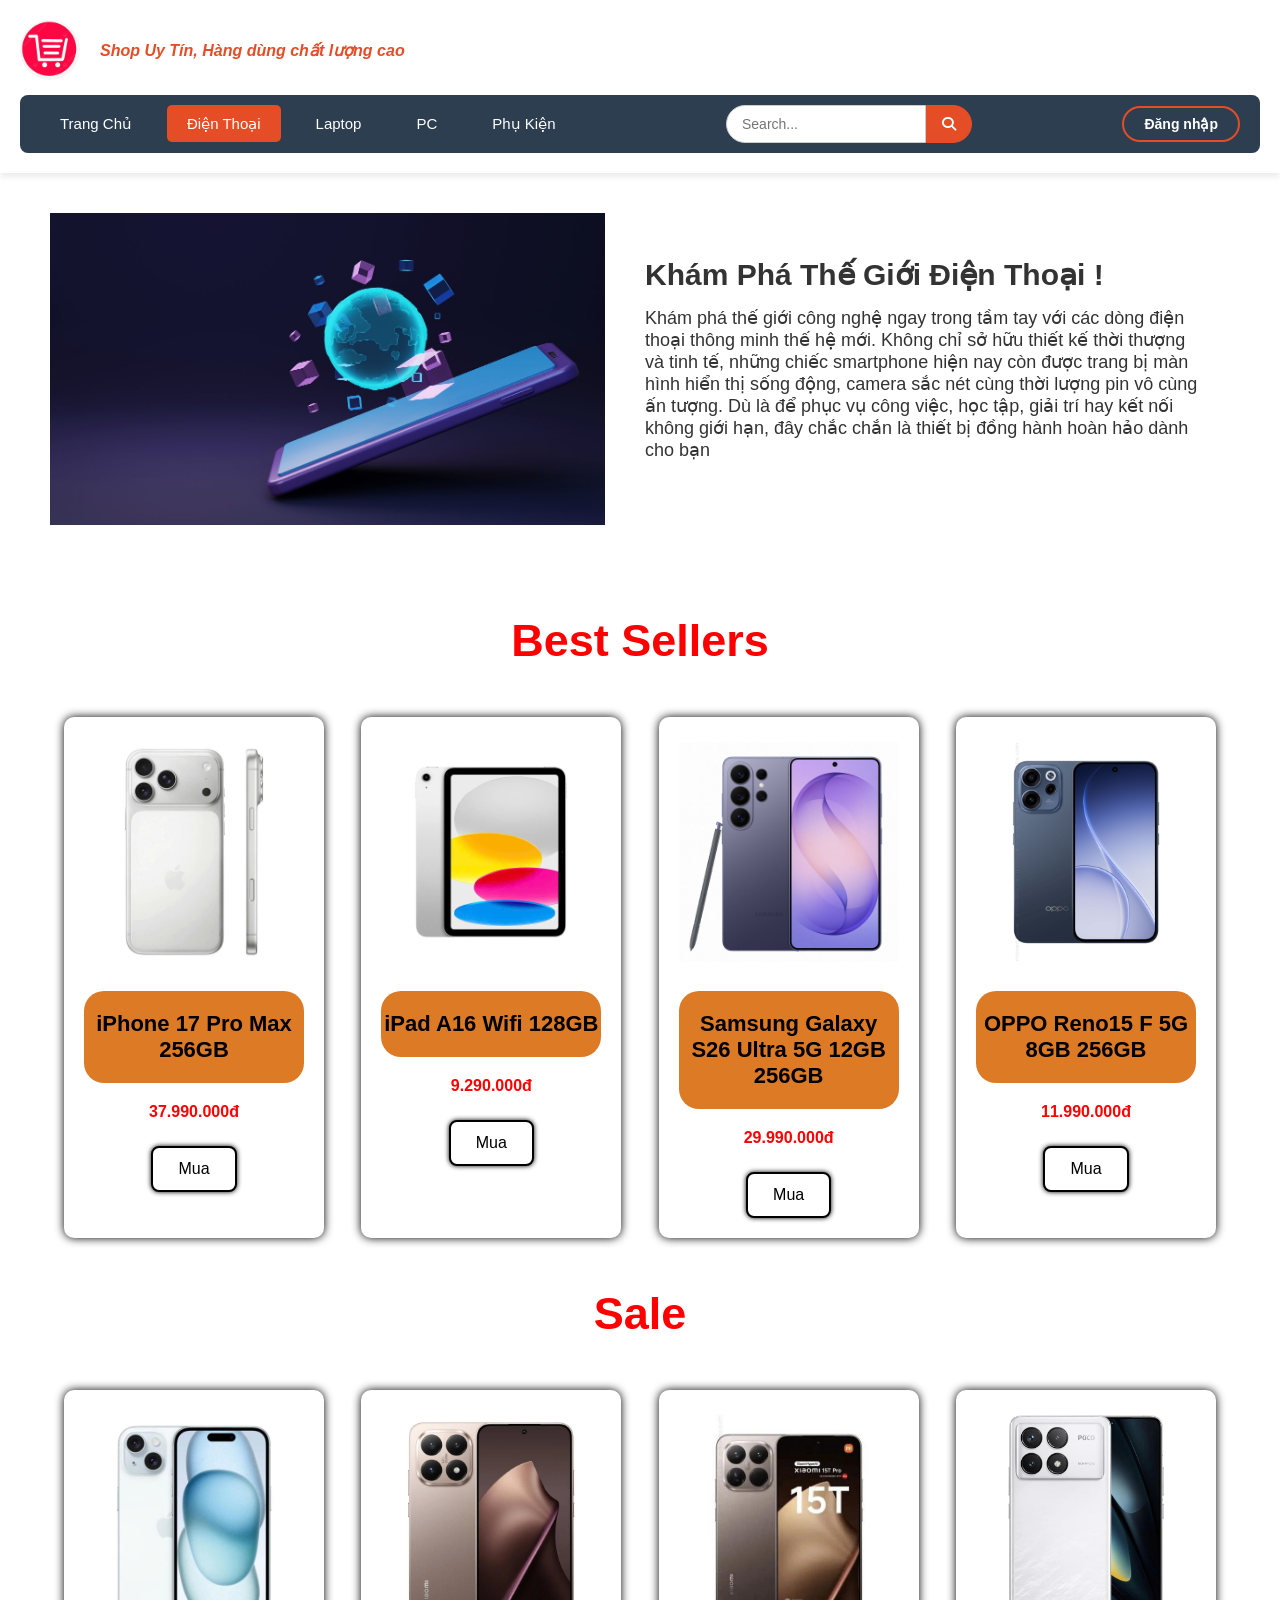
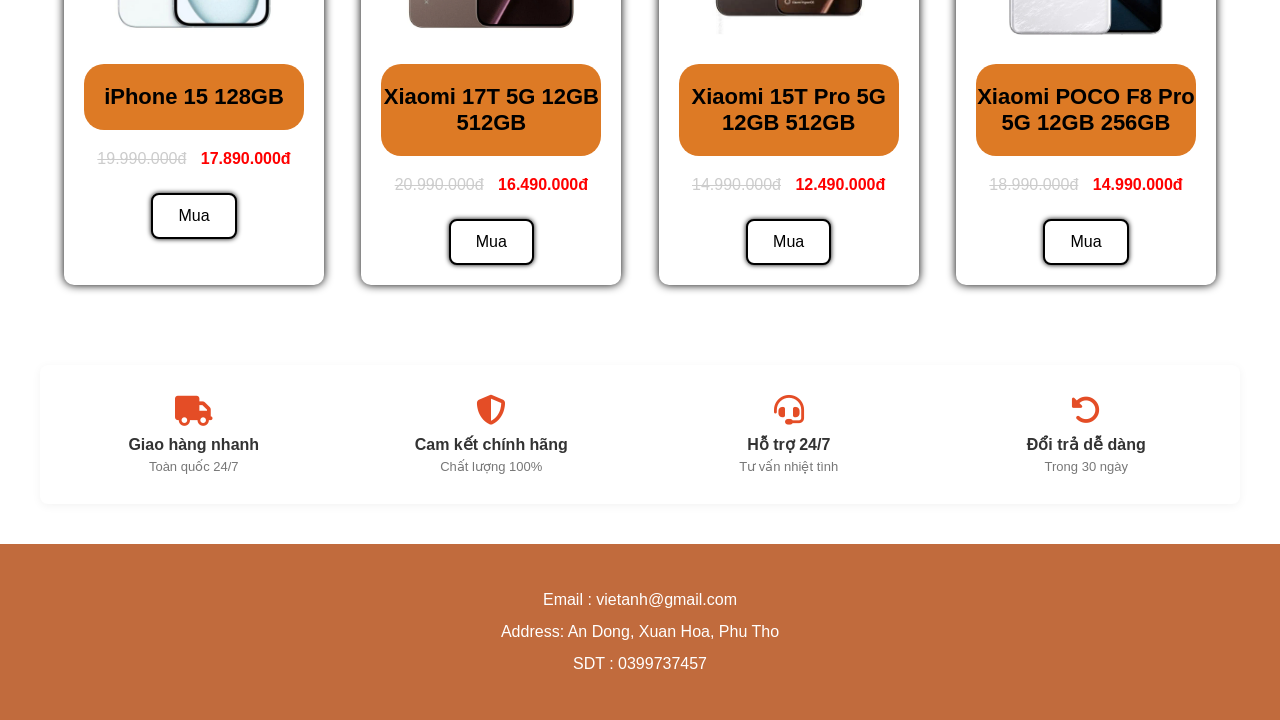
<file: dienthoai.html>
<!DOCTYPE html>
<html lang="en">
<head>
    <meta charset="UTF-8">
    <meta name="viewport" content="width=device-width, initial-scale=1.0">
    <title>Điện Thoại</title>

    <link rel="stylesheet" href="./CSS/dienthoai.css">
    <link rel="stylesheet" href="https://cdnjs.cloudflare.com/ajax/libs/font-awesome/6.5.1/css/all.min.css">
</head>

<body>

    <header class="header">
        <div class="logo">
            <img src="./IMAGE/logo.jpg" alt="Logo">
            <p class="slogan">Shop Uy Tín, Hàng dùng chất lượng cao</p>
        </div>

        <nav class="nav">
            <ul class="menu">
                <li><a href="./index.html">Trang Chủ</a></li>
                <li class="active"><a href="./dienthoai.html">Điện Thoại</a></li>
                <li><a href="./laptop.html">Laptop</a></li>
                <li><a href="./pc.html">PC</a></li>
                <li><a href="./phukiem.html">Phụ Kiện</a></li>
            </ul>
            
            <div class="timkiem">
                <input type="text" placeholder="Search...">
                <button type="button"><i class="fa-solid fa-magnifying-glass"></i></button>
            </div>
            <a href="./DangNhap.html" class="login">Đăng nhập</a>
            </div>
        </nav>
    </header>

    <section class="banner">

         <div class="anh">
            <img src = "./IMAGE/img_dt/bannerdt.jpg">
        </div>

        <div class="gioithieu">
            <h3>Khám Phá Thế Giới Điện Thoại !</h3>
            <p>Khám phá thế giới công nghệ ngay trong tầm tay với các dòng điện thoại thông minh thế hệ mới. Không chỉ sở hữu thiết kế thời thượng và tinh tế, những chiếc smartphone hiện nay còn được trang bị màn hình hiển thị sống động, camera sắc nét cùng thời lượng pin vô cùng ấn tượng. Dù là để phục vụ công việc, học tập, giải trí hay kết nối không giới hạn, đây chắc chắn là thiết bị đồng hành hoàn hảo dành cho bạn</p>
        </div>  
    </section>

<h1 class="tieude">Best Sellers</h1>
    <section class="bestseller">
        <div class="the">
            <img src="./IMAGE/img_dt/iphone17.jpg" alt="iPhone 17 Pro Max 256GB">
            <h3>iPhone 17 Pro Max 256GB</h3>
            <p>
                <span class="giamoi">37.990.000đ</span>
            </p>
            <button>Mua</button>
        </div>

        <div class="the">
            <img src="./IMAGE/img_dt/ipada16.jpg" alt="iPad A16 Wifi 128GB">
            <h3>iPad A16 Wifi 128GB</h3>
            <p>
                <span class="giamoi">9.290.000đ</span>
            </p>
            <button>Mua</button>
        </div>

        <div class="the">
            <img src="./IMAGE/img_dt/samsung.jpg" alt="Samsung Galaxy S26 Ultra">
            <h3>Samsung Galaxy S26 Ultra 5G 12GB 256GB</h3>
            <p>
                <span class="giamoi">29.990.000đ</span>
            </p>
            <button>Mua</button>
        </div>

        <div class="the">
            <img src="./IMAGE/img_dt/oppo.jpg" alt="OPPO Reno15 F 5G 8GB 256GB">
            <h3>OPPO Reno15 F 5G 8GB 256GB</h3>
            <p>
                <span class="giamoi">11.990.000đ</span>
            </p>
            <button>Mua</button>
        </div>
    </section>

<h1 class="tieude">Sale</h1>
    <section class="sanpham">
        <div class="the">
            <img src="./IMAGE/img_dt/ip15.jpg" alt="iPhone 15 128GB">
            <h3>iPhone 15 128GB</h3>
            <p>
                <del class="giacu">19.990.000đ</del>
                <span class="giamoi">17.890.000đ</span>
            </p>

            <button>Mua</button>

        </div>
        <div class="the">
            <img src="./IMAGE/img_dt/xiaomi.jpg" alt="Xiaomi 17T 5G 12GB 512GB">
            <h3>Xiaomi 17T 5G 12GB 512GB</h3>
            <p>
                <del class="giacu">20.990.000đ</del>
                <span class="giamoi">16.490.000đ</span>
            </p>
            <button>Mua</button>
        </div>
        <div class="the">
            <img src="./IMAGE/img_dt/xiaomi15t.jpg" alt="Xiaomi 15T Pro 5G 12GB 512GB">
            <h3>Xiaomi 15T Pro 5G 12GB 512GB</h3>
            <p>
                <del class="giacu">14.990.000đ</del>
                <span class="giamoi">12.490.000đ</span>
            </p>
            <button>Mua</button>
        </div>
        <div class="the">
            <img src="./IMAGE/img_dt/poco.jpg" alt="Xiaomi POCO F8 Pro 5G 12GB 256GB">
            <h3>Xiaomi POCO F8 Pro 5G 12GB 256GB</h3>
            <p>
                <del class="giacu">18.990.000đ</del>
                <span class="giamoi">14.990.000đ</span>
            </p>
            <button>Mua</button>
        </div>
    </section>
    
    <section class="dichvu">
        <div class="cacdichvu">
            <div class="hotro">
                <i class="fa-solid fa-truck"></i>
                <h3>Giao hàng nhanh</h3>
                <p>Toàn quốc 24/7</p>
            </div>
            <div class="hotro">
                <i class="fa-solid fa-shield-halved"></i>
                <h3>Cam kết chính hãng</h3>
                <p>Chất lượng 100%</p>
            </div>
            <div class="hotro">
                <i class="fa-solid fa-headset"></i>
                <h3>Hỗ trợ 24/7</h3>
                <p>Tư vấn nhiệt tình</p>
            </div>
            <div class="hotro">
                <i class="fa-solid fa-rotate-left"></i>
                <h3>Đổi trả dễ dàng</h3>
                <p>Trong 30 ngày</p>
            </div>
        </div>
    </section>

    <footer>
        <p>Email : vietanh@gmail.com</p>
        <p>Address: An Dong, Xuan Hoa, Phu Tho</p>
        <p>SDT : 0399737457</p>
    </footer>
</body>
</html>
</file>
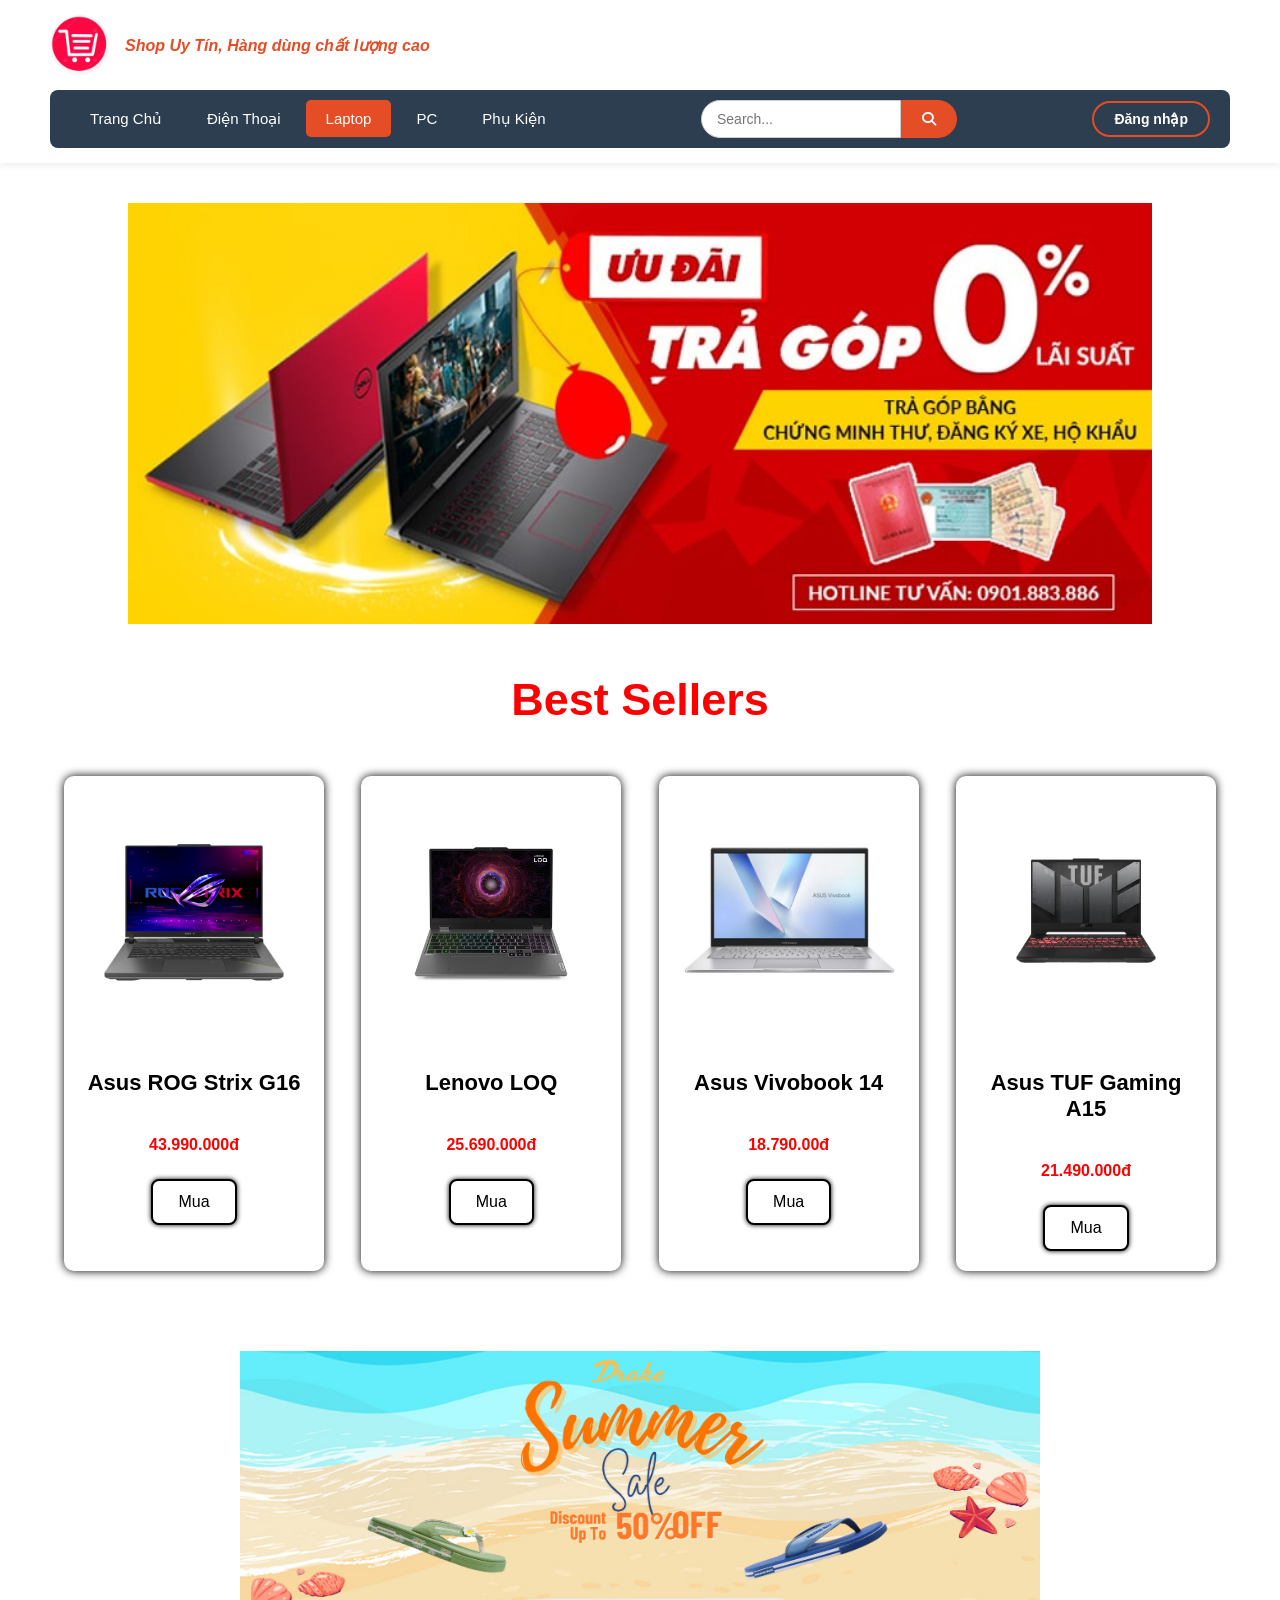
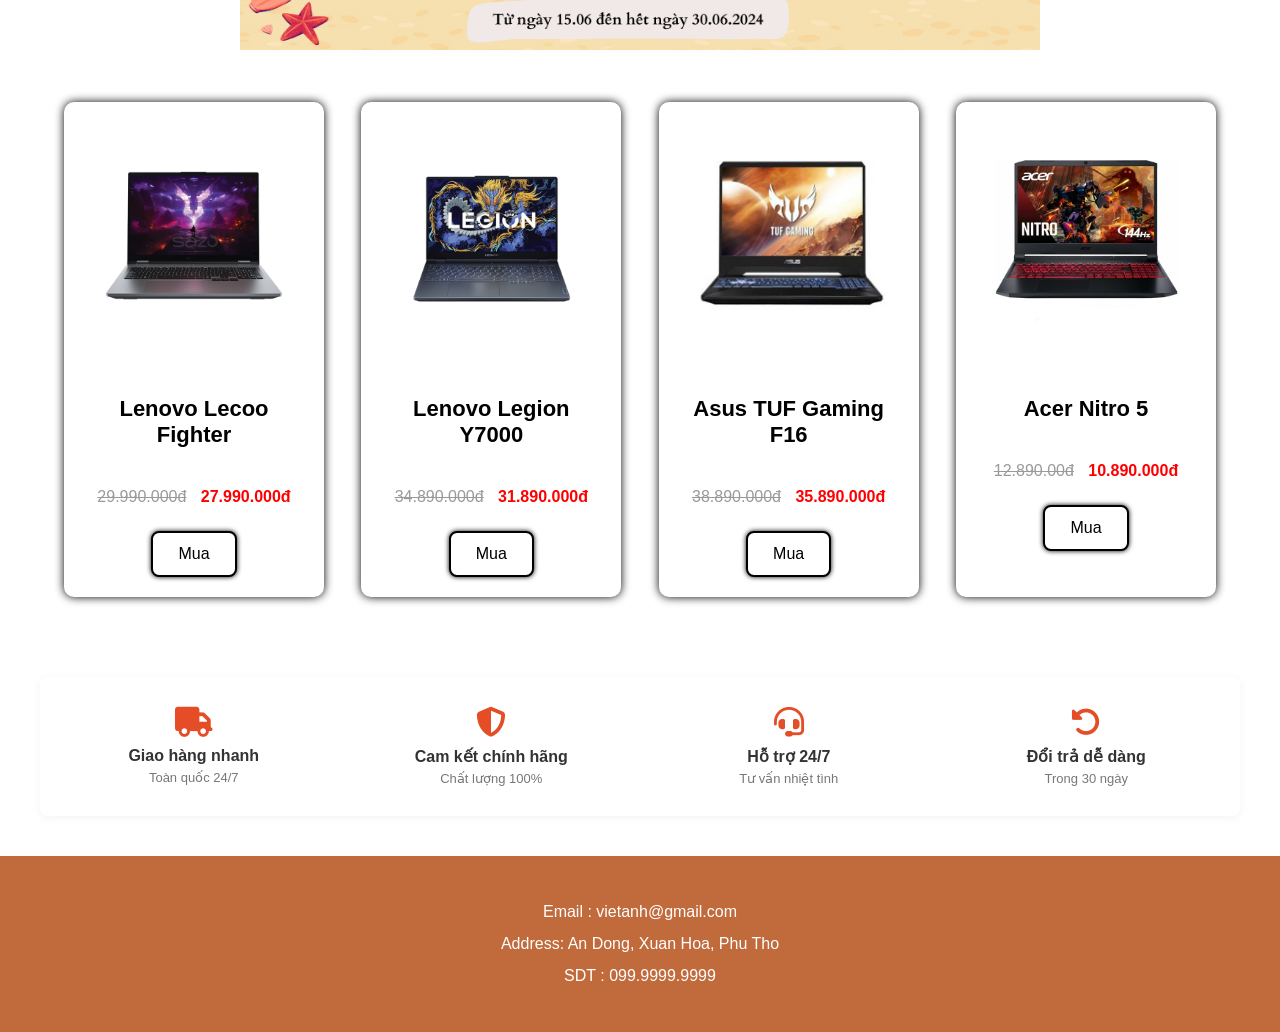
<file: laptop.html>
<!DOCTYPE html>
<html lang="en">
<head>
    <meta charset="UTF-8">
    <meta name="viewport" content="width=device-width, initial-scale=1.0">
    <title>Laptop</title>

    <link rel="stylesheet" href="./CSS/laptop.css">
    <link rel="stylesheet" href="https://cdnjs.cloudflare.com/ajax/libs/font-awesome/6.5.1/css/all.min.css">
</head>

<body>
    <header class="section-container">
        <div class="logo-area">
            <img src="./IMAGE/logo.jpg" alt="Logo">
            <p class="slogan">Shop Uy Tín, Hàng dùng chất lượng cao</p>
        </div>

        <nav class="nav-bar">
            <ul class="menu">
                <li><a href="./index.html">Trang Chủ</a></li>
                <li><a href="./dienthoai.html">Điện Thoại</a></li>
                <li class="active"><a href="./laptop.html">Laptop</a></li>
                <li><a href="./pc.html">PC</a></li>
                <li><a href="./phukiem.html">Phụ Kiện</a></li>
            </ul>
            
            <div class="search-box">
                <input type="text" placeholder="Search...">
                <button type="button"><i class="fa-solid fa-magnifying-glass"></i></button>
            </div>
            <a href="./DangNhap.html" class="login-btn">Đăng nhập</a>
            </div>
        </nav>
    </header>

    <section class="banner">
        <img src="./IMAGE/images/banner2.jpg" alt="banner">
    </section>
<h1 class="title">Best Sellers</h1>
    <section class="bestseller">
        <div class="card">
            <img src="./IMAGE/images/strix.png" alt="ASUS ROG STRIX G17">
            <h3>Asus ROG Strix G16</h3>
            <p>
                <span class="newprice">43.990.000đ</span>
            </p>
            <button>Mua</button>
        </div>

        <div class="card">
            <img src="./IMAGE/images/loq.jpg" alt="">
            <h3>Lenovo LOQ</h3>
            <p>
                <span class="newprice">25.690.000đ</span>
            </p>
            <button>Mua</button>
        </div>

        <div class="card">
            <img src="./IMAGE/images/vivo.jpg" alt="">
            <h3>Asus Vivobook 14</h3>
            <p>
                <span class="newprice">18.790.00đ</span>
            </p>
            <button>Mua</button>
        </div>

        <div class="card">
            <img src="./IMAGE/images/tuf15.png" alt="">
            <h3>Asus TUF Gaming A15</h3>
            <p>
                <span class="newprice">21.490.000đ</span>
            </p>
            <button>Mua</button>
        </div>
    </section>

    </section>
    <section class="sale"><img src="./IMAGE/images/sale summer web.png" alt=""></section>
    <section class="products">
        <!-- CARD 1 -->
        <div class="card">
            <img src="./IMAGE/images/lecoo.png" alt="">
            <h3>Lenovo Lecoo Fighter</h3>
            <p>
                <span class="oldprice">29.990.000đ</span>
                <span class="newprice">27.990.000đ</span>
            </p>

            <button>Mua</button>

        </div>
        <div class="card">
            <img src="./IMAGE/images/y7000.png " alt="">
            <h3>Lenovo Legion Y7000</h3>
            <p>
                <span class="oldprice">34.890.000đ</span>
                <span class="newprice">31.890.000đ</span>
            </p>
            <button>Mua</button>
        </div>
        <div class="card">
            <img src="./IMAGE/images/tuf16.jpg" alt="">
            <h3>Asus TUF Gaming F16</h3>
            <p>
                <span class="oldprice">38.890.000đ</span>
                <span class="newprice">35.890.000đ</span>
            </p>
            <button>Mua</button>
        </div>
        <div class="card">
            <img src="./IMAGE/images/nitro5.jpg" alt="">
            <h3>Acer Nitro 5</h3>
            <p>
                <span class="oldprice">12.890.00đ</span>
                <span class="newprice">10.890.000đ</span>
            </p>
            <button>Mua</button>
        </div>
    </section>
    
    <section class="section-features">
        <div class="feature-container">
            <div class="feature-item">
                <i class="fa-solid fa-truck"></i>
                <h3>Giao hàng nhanh</h3>
                <p>Toàn quốc 24/7</p>
            </div>
            <div class="feature-item">
                <i class="fa-solid fa-shield-halved"></i>
                <h3>Cam kết chính hãng</h3>
                <p>Chất lượng 100%</p>
            </div>
            <div class="feature-item">
                <i class="fa-solid fa-headset"></i>
                <h3>Hỗ trợ 24/7</h3>
                <p>Tư vấn nhiệt tình</p>
            </div>
            <div class="feature-item">
                <i class="fa-solid fa-rotate-left"></i>
                <h3>Đổi trả dễ dàng</h3>
                <p>Trong 30 ngày</p>
            </div>
        </div>
    </section>

    <footer>
        <p>Email : vietanh@gmail.com</p>
        <p>Address: An Dong, Xuan Hoa, Phu Tho</p>
        <p>SDT : 099.9999.9999</p>
    </footer>
</body>
</html>
</file>
<file: CSS/dienthoai.css>
* {
    margin: 0;
    padding: 0;
    box-sizing: border-box;
    font-family:Tahoma, Geneva, Verdana, sans-serif;
}

/* Css header*/
.header {
    background-color: white;
    box-shadow: 0 4px 6px rgb(0, 0, 0 , 0.08); 
    padding: 20px 20px;
    display: flex;
    flex-direction: column; 
    gap: 15px; 
}


.logo {
    display: flex;
    align-items: center; 
    gap: 20px;
}

.logo img {
    width: auto;
    height: 60px;
    border-radius: 100%; 
    object-fit: cover;
}

.slogan {
    font-size: 16px;
    color: #e44d26; 
    font-weight: 600;
    font-style: italic;
}

.nav {
    display: flex;
    justify-content: space-between; 
    align-items: center;
    background-color: #2c3e50; 
    padding: 10px 20px;
    border-radius: 8px; 
}


.menu {
    list-style: none; 
    display: flex;
    gap: 15px;
}

.menu li a {
    text-decoration: none; 
    color: white;
    font-size: 15px;
    font-weight: 500;
    padding: 10px 20px;
    border-radius: 5px;
    transition: all 0.3s ease; 
}


.menu li a:hover,
.menu li.chinh a {
    background-color: #e44d26; 
    color: white;
}
.menu li a:hover,
.menu li.active a {
    background-color: #e44d26; 
    color: #ffffff;
}

.timkiem {
    display: flex;
    align-items: center;
}

.timkiem input {
    padding: 10px 15px;
    border: 1px solid #ccc;
    border-radius: 20px 0 0 20px;
    outline: none;
    width: 200px;
    font-size: 14px;
}

.timkiem button {
    padding: 10px 15px;
    background-color: #e44d26;
    color: white;
    border: 1px solid #e44d26;
    border-radius: 0 20px 20px 0; 
    cursor: pointer;
    font-size: 14px;
    transition: background-color 0.3s ease;
}

.timkiem button:hover {
    background-color: #cf401d; 
}

.login{
    background-color: transparent; 
    color : white;
    text-decoration: none;
    border: 2px solid #e44d26;
    padding: 8px 20px;
    border-radius: 20px; 
    font-size: 14px;
    font-weight: 600;
    transition: all 0.3s ease;
}

.banner{
    display: flex;
    align-items: center;
    justify-content: space-between;
    padding: 40px 50px;
    gap : 40px;
}

.anh {
    flex : 1; 
}

.anh img{
    width: 100%;              
    height: auto;             
    display: block;
}

.gioithieu {
    flex : 1;
    padding-right: 30px;
}

.gioithieu h3 {
    font-size: 30px;
    color: #333;
    margin-bottom: 15px;
}

.gioithieu p {
    font-size: 18px;
    color: #333;
    margin-bottom: 20px;
}

/* css the bestselles */

.tieude{
    text-align:center;
    color:red;
    margin:50px 0;
    font-size:45px;
    font-weight:bold;
}

.bestseller {
    width: 90%;
    margin: auto;
    display: flex;
    justify-content: space-between;
    flex-wrap: wrap;
    gap: 25px;
    margin-bottom: 50px;
}


.sanpham{
    width:90%;
    margin:auto;
    display:flex;
    justify-content:space-between;
    flex-wrap:wrap;
    gap:25px;
    margin-bottom:80px;
}

.the{
    width:260px;
    background:white;
    border-radius:10px;
    box-shadow:0 0 10px black;
    padding:20px;
    text-align:center;
    transition:0.3s; 
}
.the:hover{
    transform: translateY(-5px);
}

.the img{
    width:100%;
    height:230px;
    object-fit:contain;
}

.the h3{
    margin:25px 0 20px;
    font-size:22px;
    background-color:rgb(221, 122, 37); 
    border-radius: 20px;
    padding: 20px 0;    
    margin: 20px 0;   
    width: 100%;
}

.giacu{
    color:#ccc;
    margin-right:10px;
}

.giamoi{
    color:red;
    font-weight:bold;
}

.the button{
    margin-top:25px;
    padding:12px 25px;
    background:white;
    border:2px solid black;
    color:black;
    border-radius:8px;
    cursor:pointer;
    font-size:16px;
    box-shadow: 0 0 5px black;
}
.the button:hover{
    transition:0.3s;
    transform: translateY(-2px);
    background-color:orange;
}

.dichvu {
    max-width: 1200px;
    margin: 0 auto 40px auto;
    padding: 30px 15px;
    background-color: #ffffff;
    border-radius: 8px;
    box-shadow: 0 2px 10px rgba(0,0,0,0.05);
}

.cacdichvu {
    display: flex;
    justify-content: space-around;
    align-items: center;
    gap: 20px;
}

.hotro {
    text-align: center;
    flex: 1;
}

.hotro i {
    font-size: 30px;
    color: #e44d26; 
    margin-bottom: 10px;
}

.hotro h3 {
    font-size: 16px;
    margin-bottom: 5px;
    color: #333;
}

.hotro p {
    font-size: 13px;
    color: #777;
}

footer{
    background:rgb(193, 107, 61);
    color:white;
    text-align:center;
    padding:40px 20px;
    line-height:2;
}
</file>
<file: CSS/laptop.css>
* {
    margin: 0;
    padding: 0;
    box-sizing: border-box;
    font-family:Tahoma, Geneva, Verdana, sans-serif;
}

body.page-body {
    background-color: #f8f9fa;
}


.section-container {
    background-color: #ffffff;
    box-shadow: 0 4px 6px rgba(0, 0, 0, 0.05);
    padding: 15px 50px;
    display: flex;
    flex-direction: column; 
    gap: 15px;
}


.logo-area {
    display: flex;
    align-items: center;
    gap: 15px;
}

.logo-area img {
    width: 60px; 
    height: 60px;
    border-radius: 50%; 
    object-fit: cover;
}

.logo-area .slogan {
    font-size: 16px;
    color: #e44d26; 
    font-weight: 600;
    font-style: italic;
}


.nav-bar {
    display: flex;
    justify-content: space-between; 
    align-items: center;
    background-color: #2c3e50;
    padding: 10px 20px;
    border-radius: 8px; 
}

/* Danh sách Menu */
.menu {
    list-style: none;
    display: flex;
    gap: 5px;
}

.menu li a {
    text-decoration: none; 
    color: #ffffff;
    font-size: 15px;
    font-weight: 500;
    padding: 10px 20px;
    border-radius: 5px;
    transition: all 0.3s ease; 
}

/* Hiệu ứng khi di chuột và khi đang ở trang hiện tại (active) */
.menu li a:hover,
.menu li.active a {
    background-color: #e44d26; 
    color: #ffffff;
}

/* Search Box */
.search-box {
    display: flex;
    align-items: center;
}

.search-box input {
    padding: 10px 15px;
    border: 1px solid #ccc;
    border-radius: 20px 0 0 20px;
    outline: none;
    width: 200px;
    font-size: 14px;
}

.search-box button {
    padding: 10px 20px;
    background-color: #e44d26;
    color: white;
    border: 1px solid #e44d26;
    border-radius: 0 20px 20px 0; 
    cursor: pointer;
    font-size: 14px;
    transition: background-color 0.3s ease;
}

.search-box button:hover {
    background-color: #cf401d; 
}

.login-btn{
    background-color: transparent;
    color : white;
    text-decoration: none;
    border: 2px solid #e44d26;
    padding: 8px 20px;
    border-radius: 20px; 
    font-size: 14px;
    font-weight: 600;
    transition: all 0.3s ease;
}
.banner img{
    width:80%;
    height: auto;  
    display: block;   
    object-fit:cover;
    background-repeat: no-repeat;
    margin:0 auto;
    padding-top: 40px;
}
.title{
    text-align:center;
    color:red;
    margin:50px 0;
    font-size:45px;
    font-weight:bold;
}
.bestseller {
    width: 90%;
    margin: auto;
    display: flex;
    justify-content: space-between;
    flex-wrap: wrap;
    gap: 25px;
    margin-bottom: 50px;
}

.content h2{
    color:#00a7b7;
    margin-bottom:20px;
    font-size:35px;
}

.content p{
    line-height:1.8;
    font-size:18px;
    text-align:justify;
}

.highlight{
    color:red;
    font-weight:bold;
}
.sale img{
    max-width: 800px; 
    margin: 0 auto; 
    width: 100%;
    height: auto;
}
.sale{
    text-align:center;
    color:red;
    font-size:50px;
    margin:80px 0 40px;
    font-weight:bold;
}
.products{
    width:90%;
    margin:auto;
    display:flex;
    justify-content:space-between;
    flex-wrap:wrap;
    gap:25px;
    margin-bottom:80px;
}

.card{
    width:260px;
    background:white;
    border-radius:10px;
    box-shadow:0 0 10px black;
    padding:20px;
    text-align:center;
    transition:0.3s; 
}
.card:hover{
    transform: translateY(-5px);
}

.card img{
    width:100%;
    height:230px;
    object-fit:contain;
}

.card h3{
    margin:25px 0 20px;
    font-size:22px;
    background-color:rgb(255, 255, 255); 
    border-radius: 20px;
    padding: 20px 0;    
    margin: 20px 0;   
    width: 100%;
}

.oldprice{
    color:rgb(155, 153, 153);
    text-decoration:line-through;
    margin-right:10px;
}

.newprice{
    color:red;
    font-weight:bold;
}

.card button{
    margin-top:25px;
    padding:12px 25px;
    background:white;
    border:2px solid black;
    color:black;
    border-radius:8px;
    cursor:pointer;
    font-size:16px;
    box-shadow: 0 0 5px black;
}
.card button:hover{
    transition:0.3s;
    transform: translateY(-5px);
    background-color:rgb(221, 122, 37);
}

/* TẦNG DỊCH VỤ/CHÍNH SÁCH */
.section-features {
    max-width: 1200px;
    margin: 0 auto 40px auto;
    padding: 30px 15px;
    background-color: #ffffff;
    border-radius: 8px;
    box-shadow: 0 2px 10px rgba(0,0,0,0.05);
}

.feature-container {
    display: flex;
    justify-content: space-around;
    align-items: center;
    gap: 20px;
}

.feature-item {
    text-align: center;
    flex: 1;
}

.feature-item i {
    font-size: 30px;
    color: #e44d26; /* Màu cam thương hiệu */
    margin-bottom: 10px;
}

.feature-item h3 {
    font-size: 16px;
    margin-bottom: 5px;
    color: #333;
}

.feature-item p {
    font-size: 13px;
    color: #777;
}

footer{
    background:rgb(193, 107, 61);
    color:white;
    text-align:center;
    padding:40px 20px;
    line-height:2;
}
</file>
